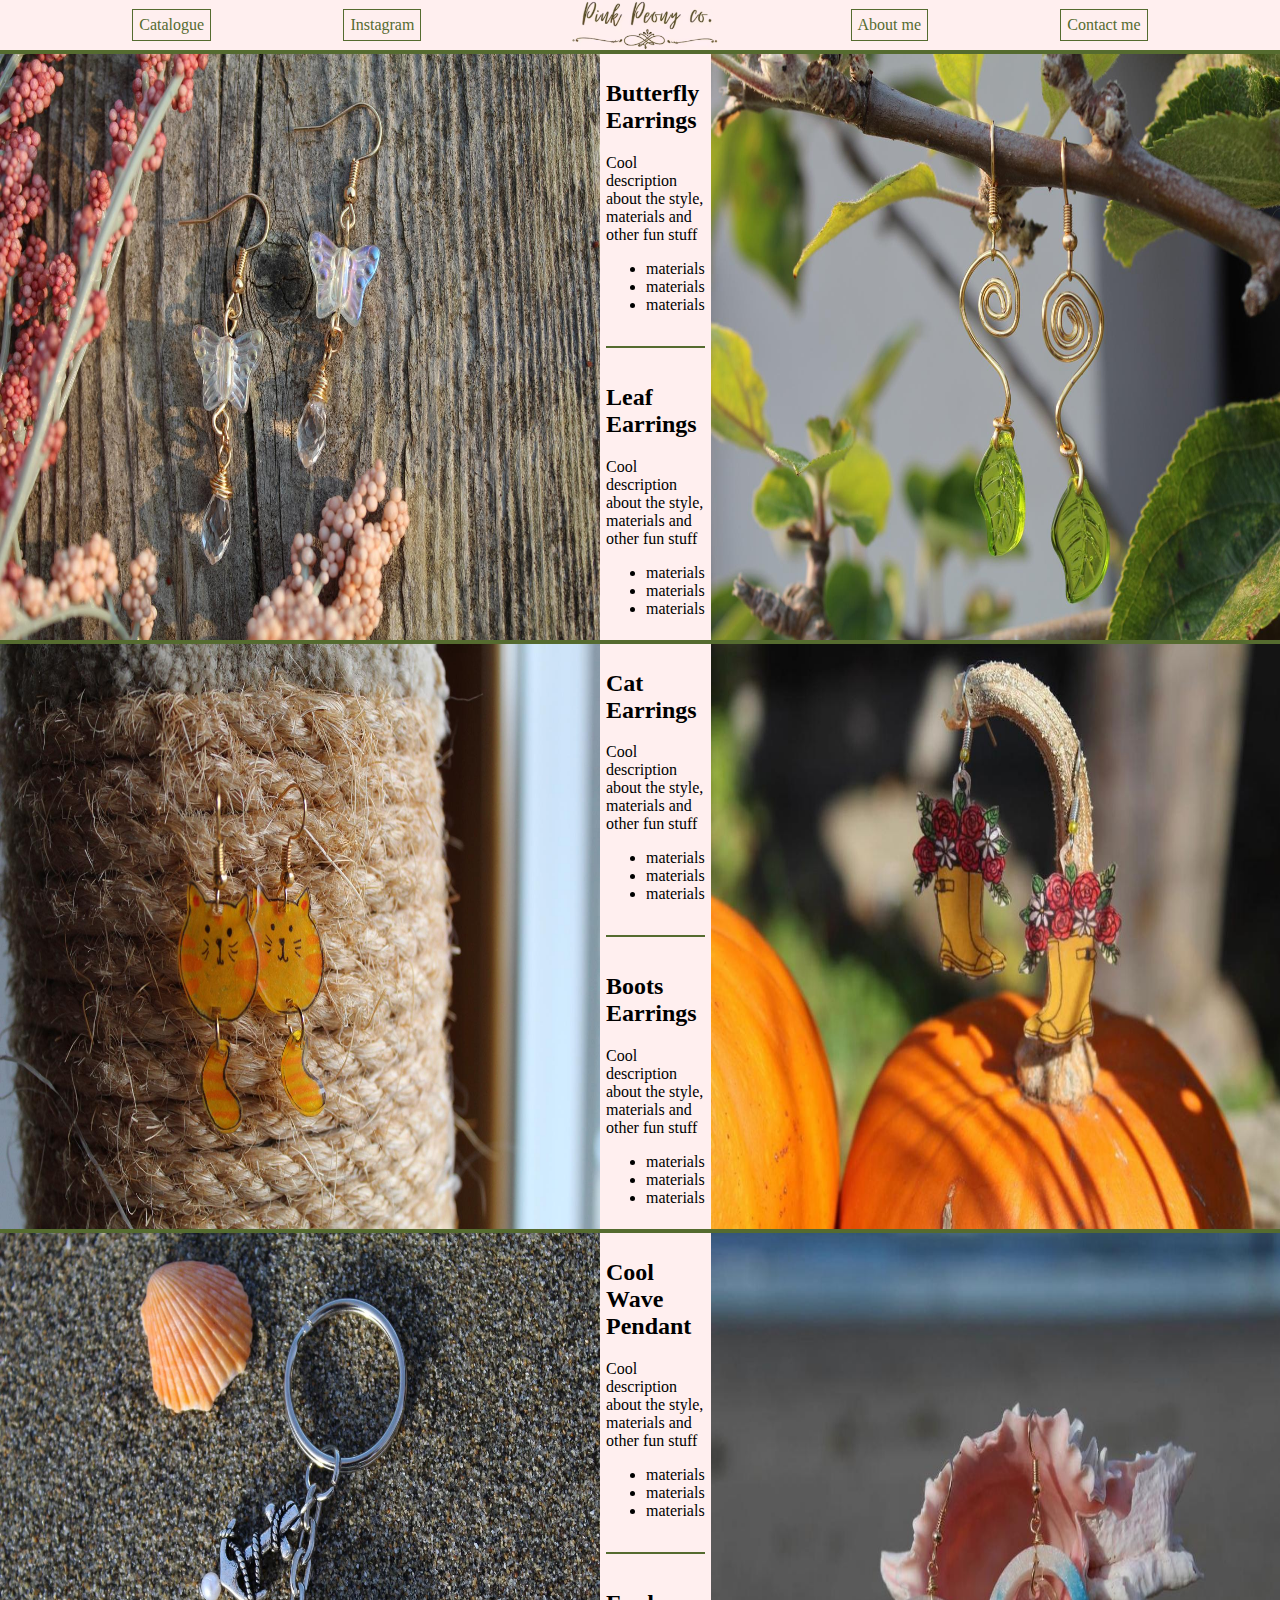
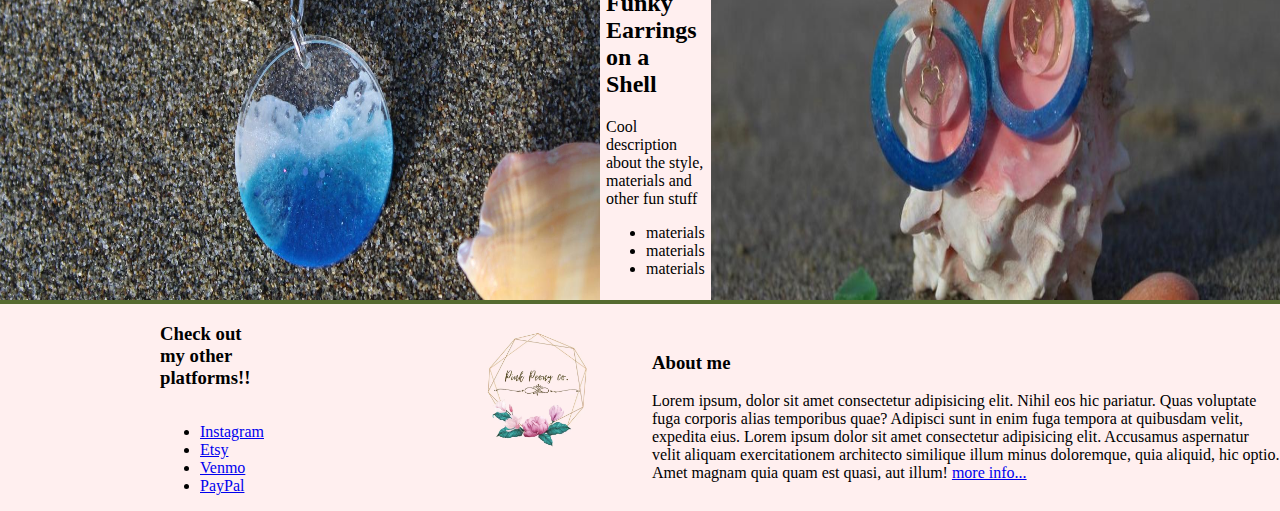
<file: index.html>
<!DOCTYPE html>
<html lang="en">
<head>
    <meta charset="UTF-8">
    <meta http-equiv="X-UA-Compatible" content="IE=edge">
    <meta name="viewport" content="width=device-width, initial-scale=1.0">
    <link rel="stylesheet" href="./css/styles.css">
    <link rel="shortcut icon" href="./assets/logo/favicon.ico" type="image/x-icon">
    <title>Pink Peony Co.</title>
</head>
<body>
    <header>
        <nav class="header">
                <div class="catalogue"><a  href="./pages/catalogue.html">Catalogue</a></div>
                <div class="instagram"><a  href="https://www.instagram.com/pinkpeonyco_/" target="_blank">Instagram</a></div>
                <div class="logo"><a href="./index.html"><img class=logo src="./assets/logo/logo.png" alt="pinkPeonyCoLogo"></a></div>
                <div class="aboutme"><a href="./pages/about.html">About me</a></div>
                <div class="contactme"><a href="./pages/contact.html">Contact me</a></div> 
        </nav>  
    </header>
    <main>
        <section class="frontpagetop">
            <img class="frontpageimg" src="./assets/frontpage/butterflies.jpeg" alt="butterflies">
            <div class="frontpagetxt">
                <div class="fptxttop"><h2>Butterfly Earrings</h2>
                <span>Cool description about the style, materials and other fun stuff</span>
                <ul><li>materials</li><li>materials</li><li>materials</li></ul></div>
                <div class="fptxtbot"><h2>Leaf Earrings</h2>
                <span>Cool description about the style, materials and other fun stuff</span>
                <ul><li>materials</li><li>materials</li><li>materials</li></ul></div>
            </div>
            <img class="frontpageimg" src="./assets/frontpage/leaves.jpeg" alt="leaves">
        </section>
        <!-- ALTERNATIVA -->
        <section class="frontpagemid">
            <img class="frontpageimg" src="./assets/frontpage/cats.jpeg" alt="cats">
            <div class="frontpagetxt">
                <div class="fptxttop"><h2>Cat Earrings</h2>
                <span>Cool description about the style, materials and other fun stuff</span><ul><li>materials</li><li>materials</li><li>materials</li></ul></div>
                <div class="fptxtbot"><h2>Boots Earrings</h2><span>Cool description about the style, materials and other fun stuff</span><ul><li>materials</li><li>materials</li><li>materials</li></ul></div>
            </div>
            <img class="frontpageimg" src="./assets/frontpage/pumpkin.jpeg" alt="boots">
        </section>
        <!-- ALTERNATIVA -->
        <!-- <section class="frontpagemid">
            <div class="frontpagetxt"><h2>Cat Earrings</h2>
            <span>Cool description about the style, materials and other fun stuff</span></div>
            <img class="frontpageimg" src="./assets/frontpage/cats.jpeg" alt="cats">
            <div>
            </div>
            <img class="frontpageimg" src="./assets/frontpage/pumpkin.jpeg" alt="boots">
            <div class="frontpagetxt"><h2>Boot Earrings</h2><span>Cool description about the style, materials and other fun stuff</span></div>
        </section> -->
        <!-- ALTERNATIVA -->
        <section class="frontpagebot">
            <img class="frontpageimg" src="./assets/frontpage/sea.jpeg" alt="wave">
            <div class="frontpagetxt">
                <div class="fptxttop"><h2>Cool Wave Pendant</h2>
                <span>Cool description about the style, materials and other fun stuff</span><ul><li>materials</li><li>materials</li><li>materials</li></ul></div>
                <div class="fptxtbot"><h2>Funky Earrings on a Shell</h2>
                <span>Cool description about the style, materials and other fun stuff</span><ul><li>materials</li><li>materials</li><li>materials</li></ul></div>
            </div>
            <img class="frontpageimg" src="./assets/frontpage/shell.jpeg" alt="shell">
        </section>
    </main>
    <footer>
        <section class="footer">
        <div class="platforms">
            <h3>Check out my other platforms!!</h3>
            <nav><ul>
                <li><a href="https://www.instagram.com/pinkpeonyco_/" target="_blank">Instagram</a></li>
                <li><a href="https://www.etsy.com/shop/StinkyDinksx" target="_blank">Etsy</a></li>
                <li><a href="https://account.venmo.com/u/pinkpeonyco" target="_blank">Venmo</a></li>
                <li><a href="https://www.paypal.com/paypalme/stinkydinksx" target="_blank">PayPal</a></li>
            </ul></nav>
        </div>
        <img class="avatar" src="./assets/logo/logo.avif" alt="face">
        <div class="aboutmebot">
            <h3 class="aboutMeTitle">About me</h3>
            <span>Lorem ipsum, dolor sit amet consectetur adipisicing elit. Nihil eos hic pariatur. Quas voluptate fuga corporis alias temporibus quae? Adipisci sunt in enim fuga tempora at quibusdam velit, expedita eius. Lorem ipsum dolor sit amet consectetur adipisicing elit. Accusamus aspernatur velit aliquam exercitationem architecto similique illum minus doloremque, quia aliquid, hic optio. Amet magnam quia quam est quasi, aut illum! <a href="./pages/about.html">more info...</a></span>
        </div>
        </section>
    </footer>
</body>
</html>
</file>
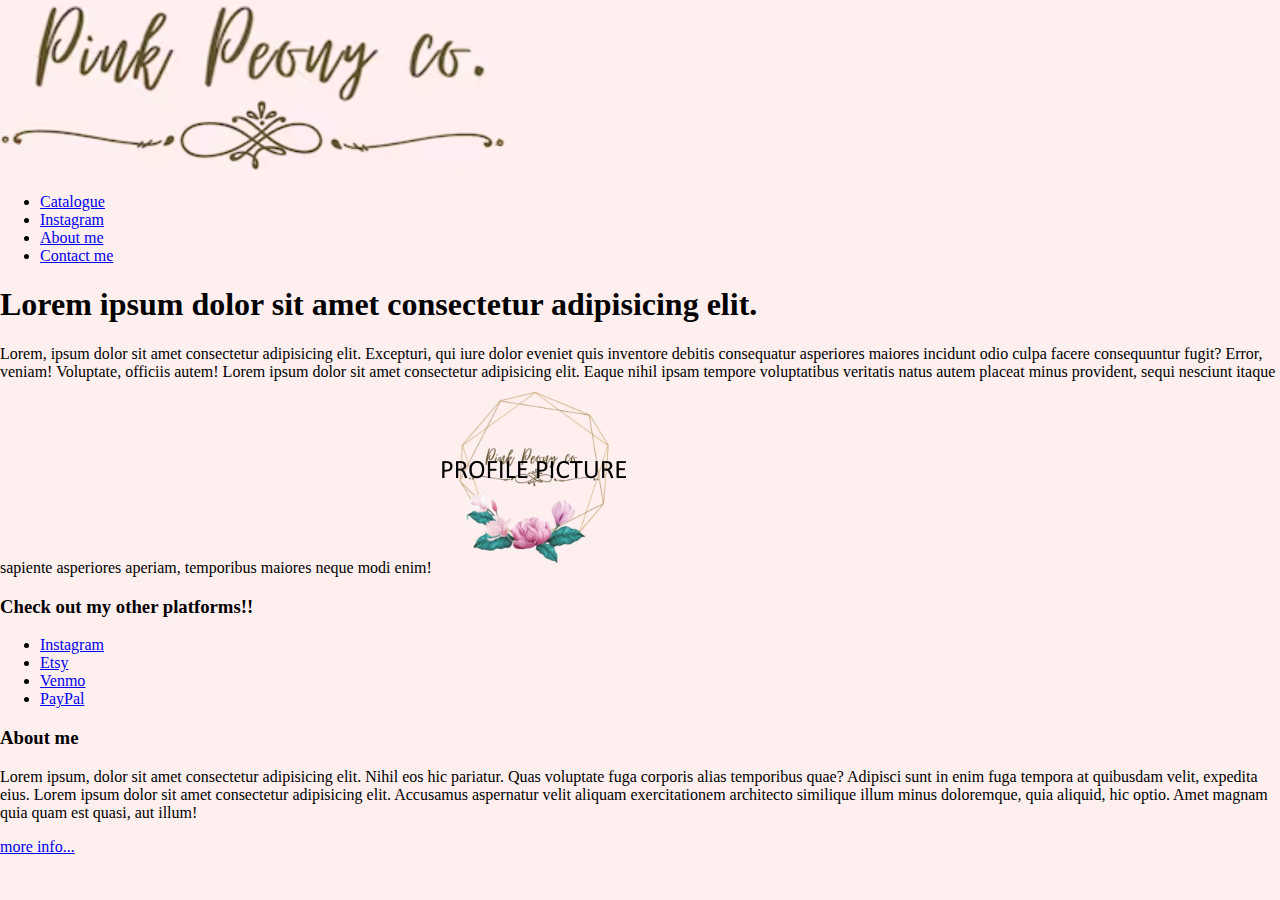
<file: pages/about.html>
<!DOCTYPE html>
<html lang="en">
<head>
    <meta charset="UTF-8">
    <meta http-equiv="X-UA-Compatible" content="IE=edge">
    <meta name="viewport" content="width=device-width, initial-scale=1.0">
    <link rel="stylesheet" href="../css/styles.css">
    <link rel="shortcut icon" href="../assets/logo/favicon.ico" type="image/x-icon">
    <title>Pink Peony Co.</title>
</head>
<body>
    <header>
        <a href="../index.html"><img class=mainlogo src="../assets/logo/logo.png" alt="pinkPeonyCoLogo"></a>
        <nav>
            <ul>
                <li><a href="./catalogue.html">Catalogue</a></li>
                <li><a href="https://www.instagram.com/pinkpeonyco_/" target="_blank">Instagram</a></li>
                <li><a href="./about.html">About me</a></li>
                <li><a href="./contact.html">Contact me</a></li>      
            </ul>
        </nav>
    </header>
    <main>
        <h1 class="aboutmeh1"> Lorem ipsum dolor sit amet consectetur adipisicing elit.</h1>
        <span class="aboutmespan">Lorem, ipsum dolor sit amet consectetur adipisicing elit. Excepturi, qui iure dolor eveniet quis inventore debitis consequatur asperiores maiores incidunt odio culpa facere consequuntur fugit? Error, veniam! Voluptate, officiis autem! Lorem ipsum dolor sit amet consectetur adipisicing elit. Eaque nihil ipsam tempore voluptatibus veritatis natus autem placeat minus provident, sequi nesciunt itaque sapiente asperiores aperiam, temporibus maiores neque modi enim!</span>
        <img class="aboutmeimg" src="../assets/logo/profile.png" alt="profilePicture">
    </main>
</body>
<footer>
    <section>
    <h3>Check out my other platforms!!</h3>
    <nav>
    <ul>
    <li><a href="https://www.instagram.com/pinkpeonyco_/" target="_blank">Instagram</a></li>
    <li><a href="https://www.etsy.com/shop/StinkyDinksx" target="_blank">Etsy</a></li>
    <li><a href="https://account.venmo.com/u/pinkpeonyco" target="_blank">Venmo</a></li>
    <li><a href="https://www.paypal.com/paypalme/stinkydinksx" target="_blank">PayPal</a></li>
    </ul>
    </nav>
    </section>
    <section>
        <h3>About me</h3>
        <p>Lorem ipsum, dolor sit amet consectetur adipisicing elit. Nihil eos hic pariatur. Quas voluptate fuga corporis alias temporibus quae? Adipisci sunt in enim fuga tempora at quibusdam velit, expedita eius. Lorem ipsum dolor sit amet consectetur adipisicing elit. Accusamus aspernatur velit aliquam exercitationem architecto similique illum minus doloremque, quia aliquid, hic optio. Amet magnam quia quam est quasi, aut illum!</p>
        <a href="./pages/about.html">more info...</a>
        </section>
</footer>
</html>
</file>
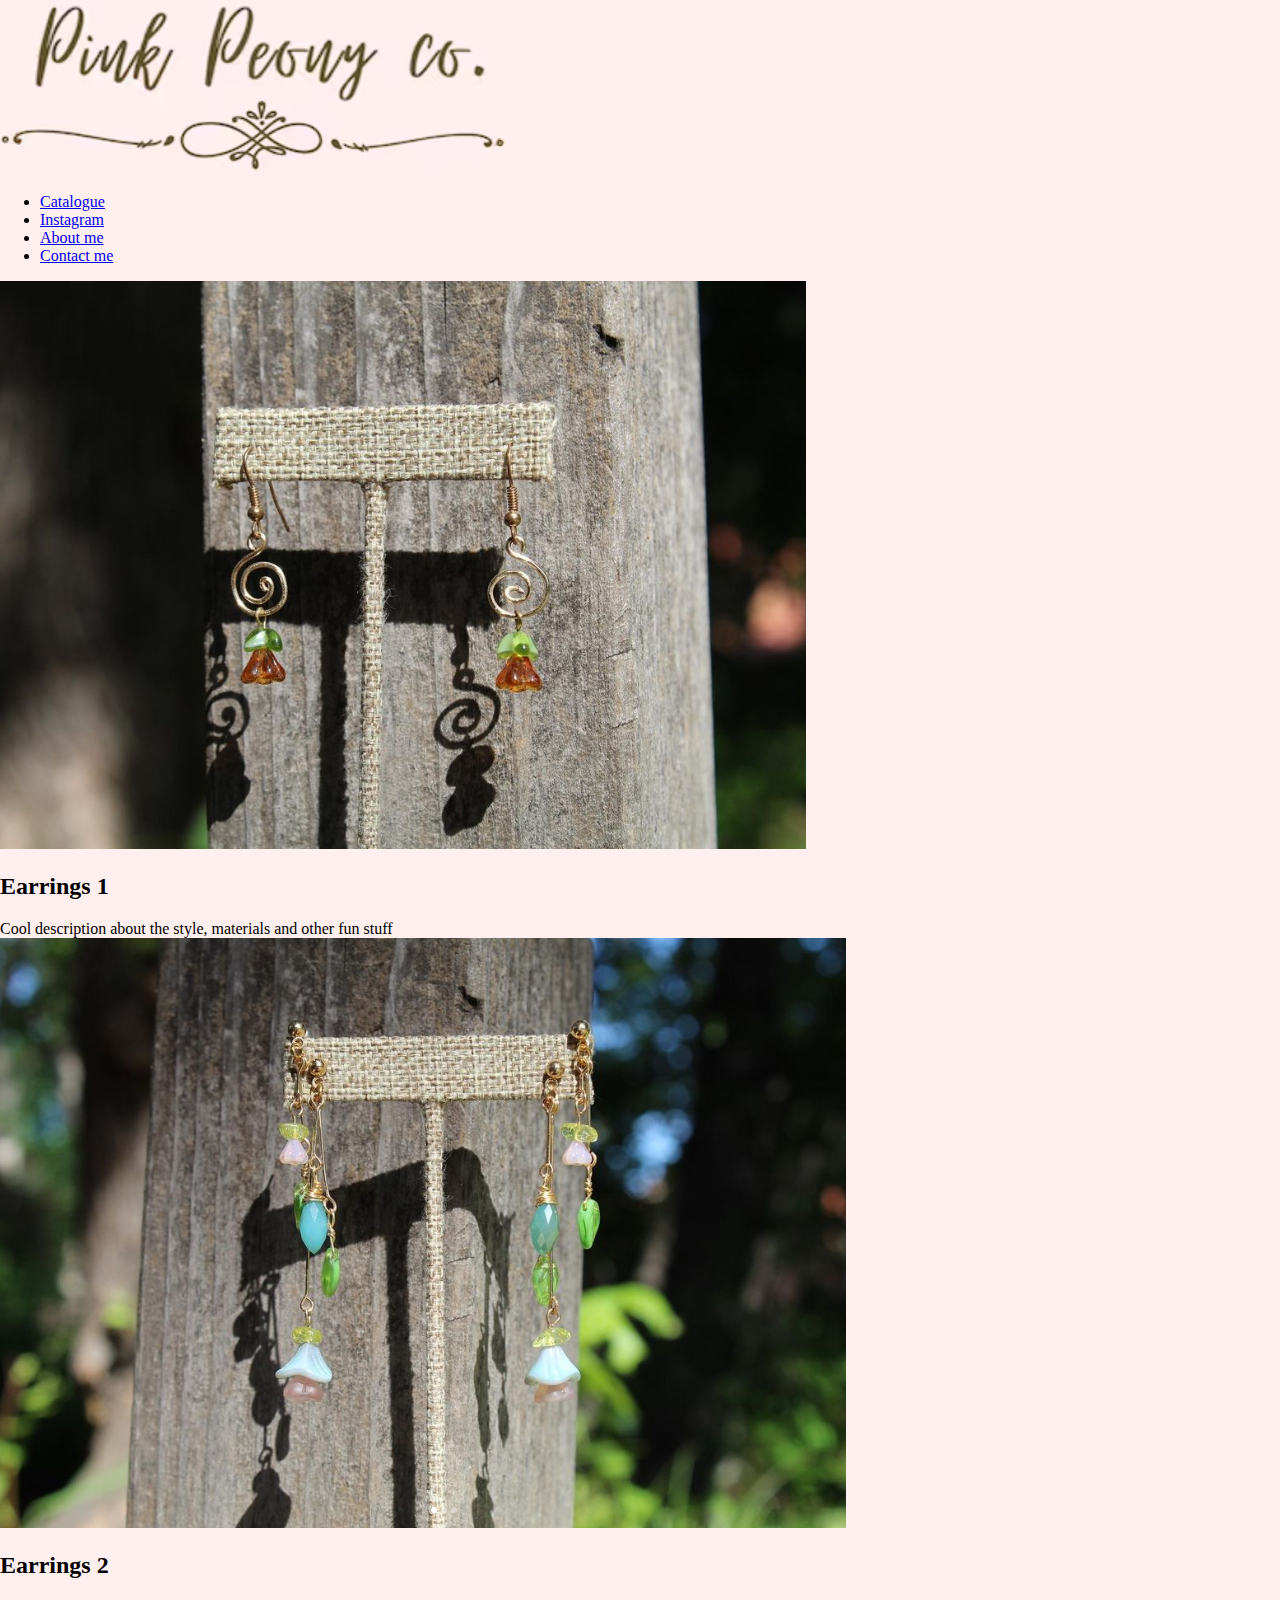
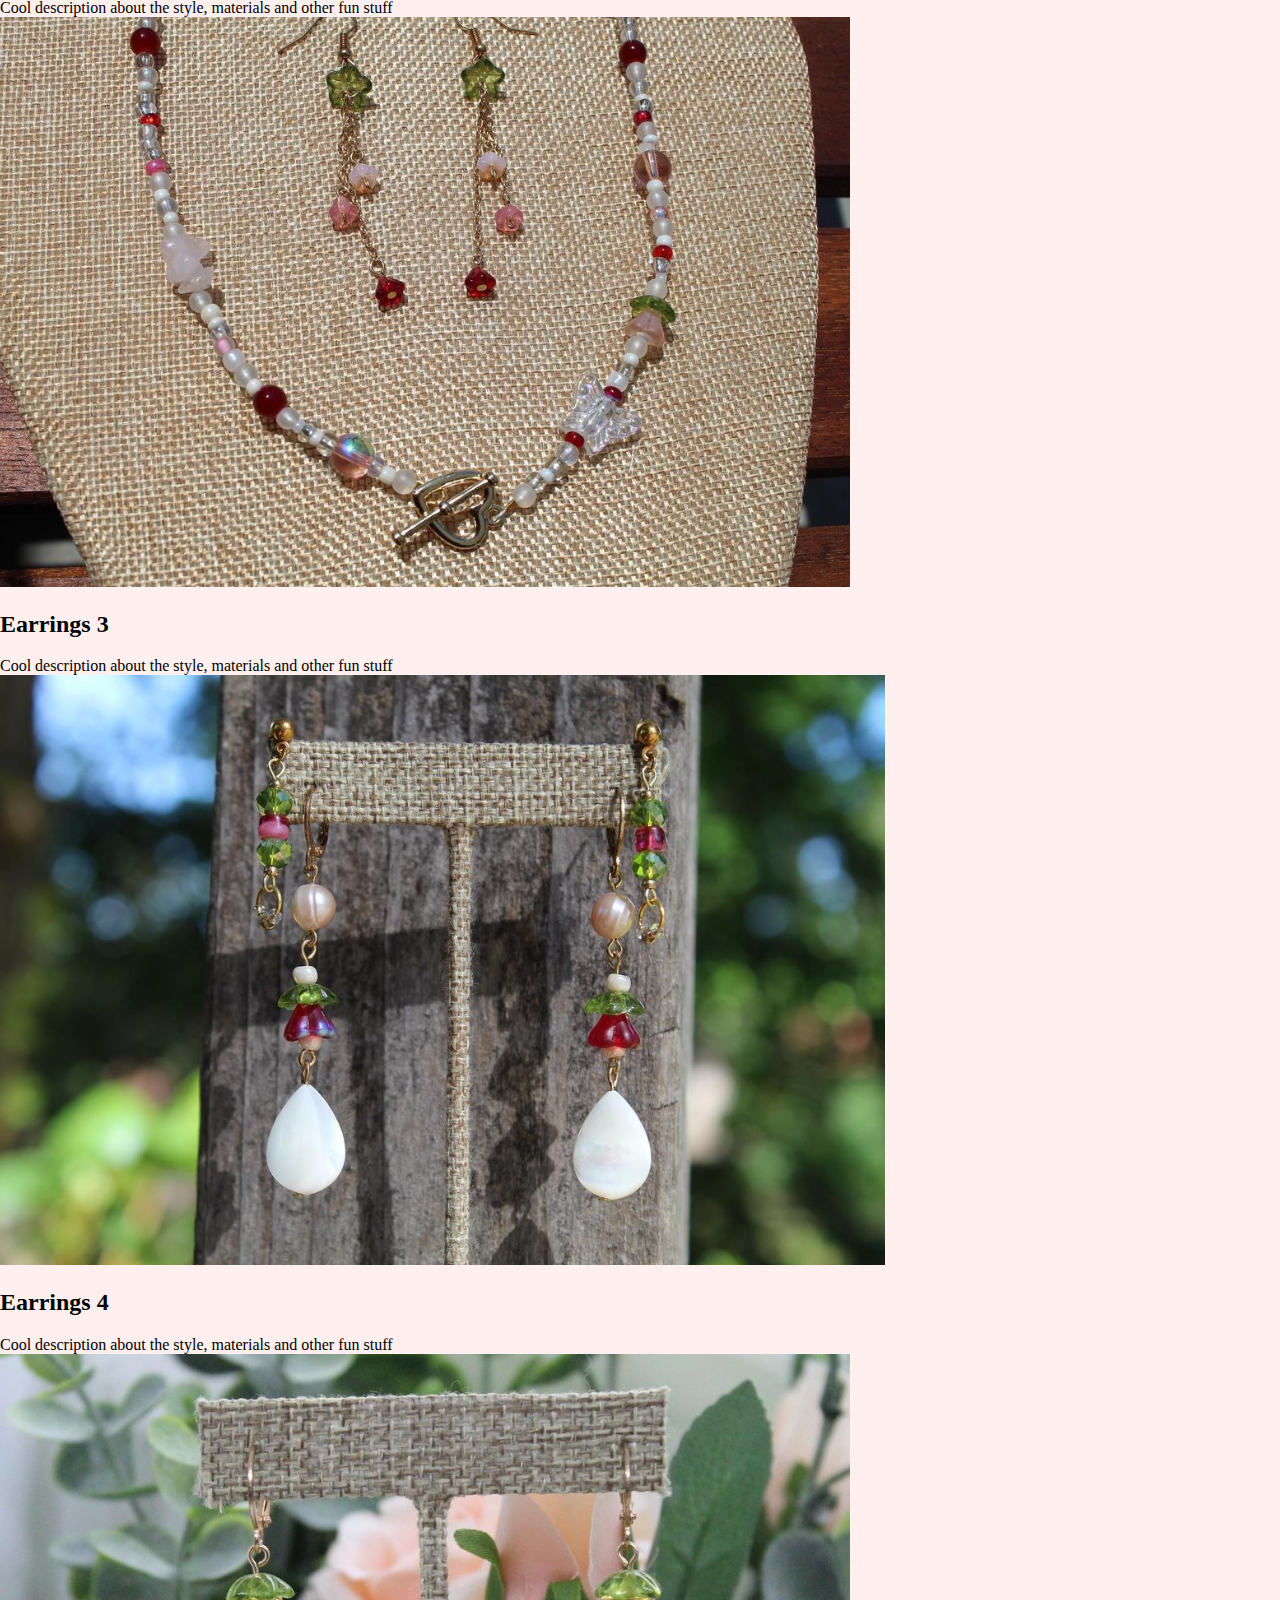
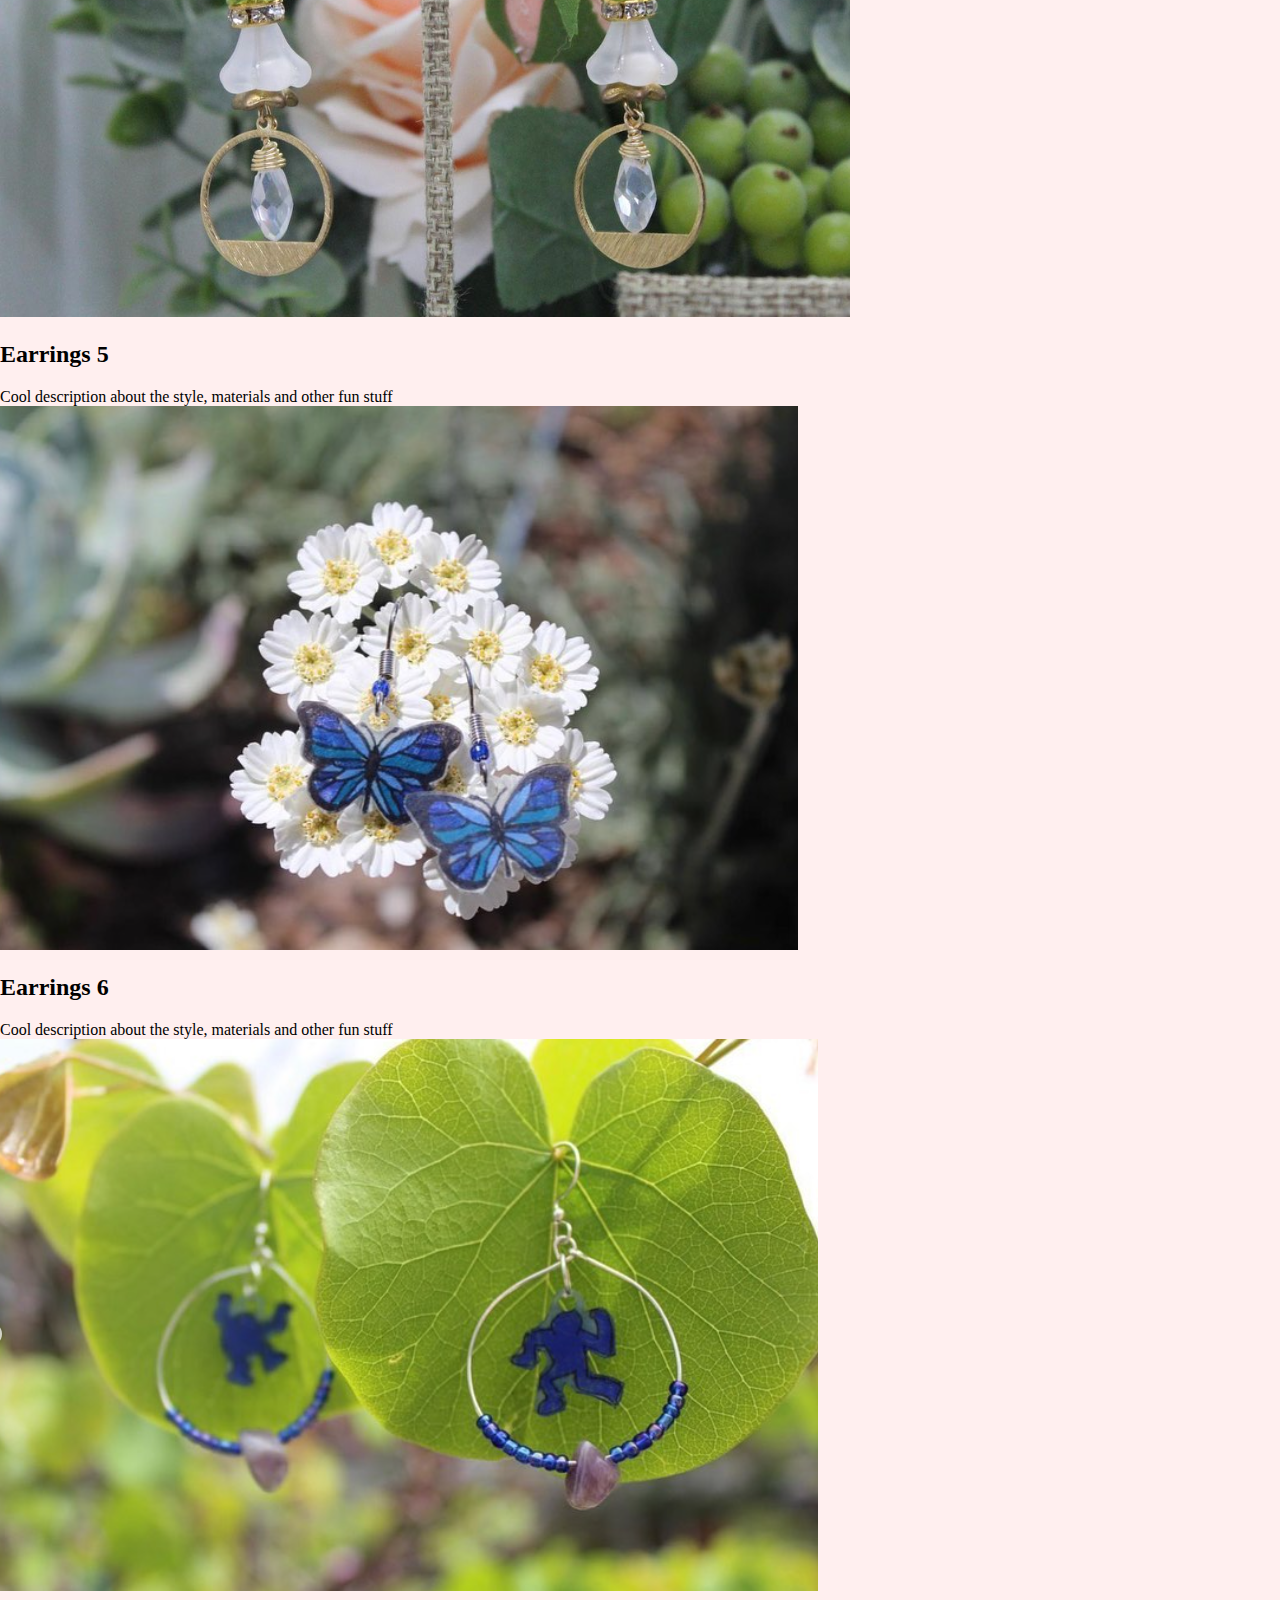
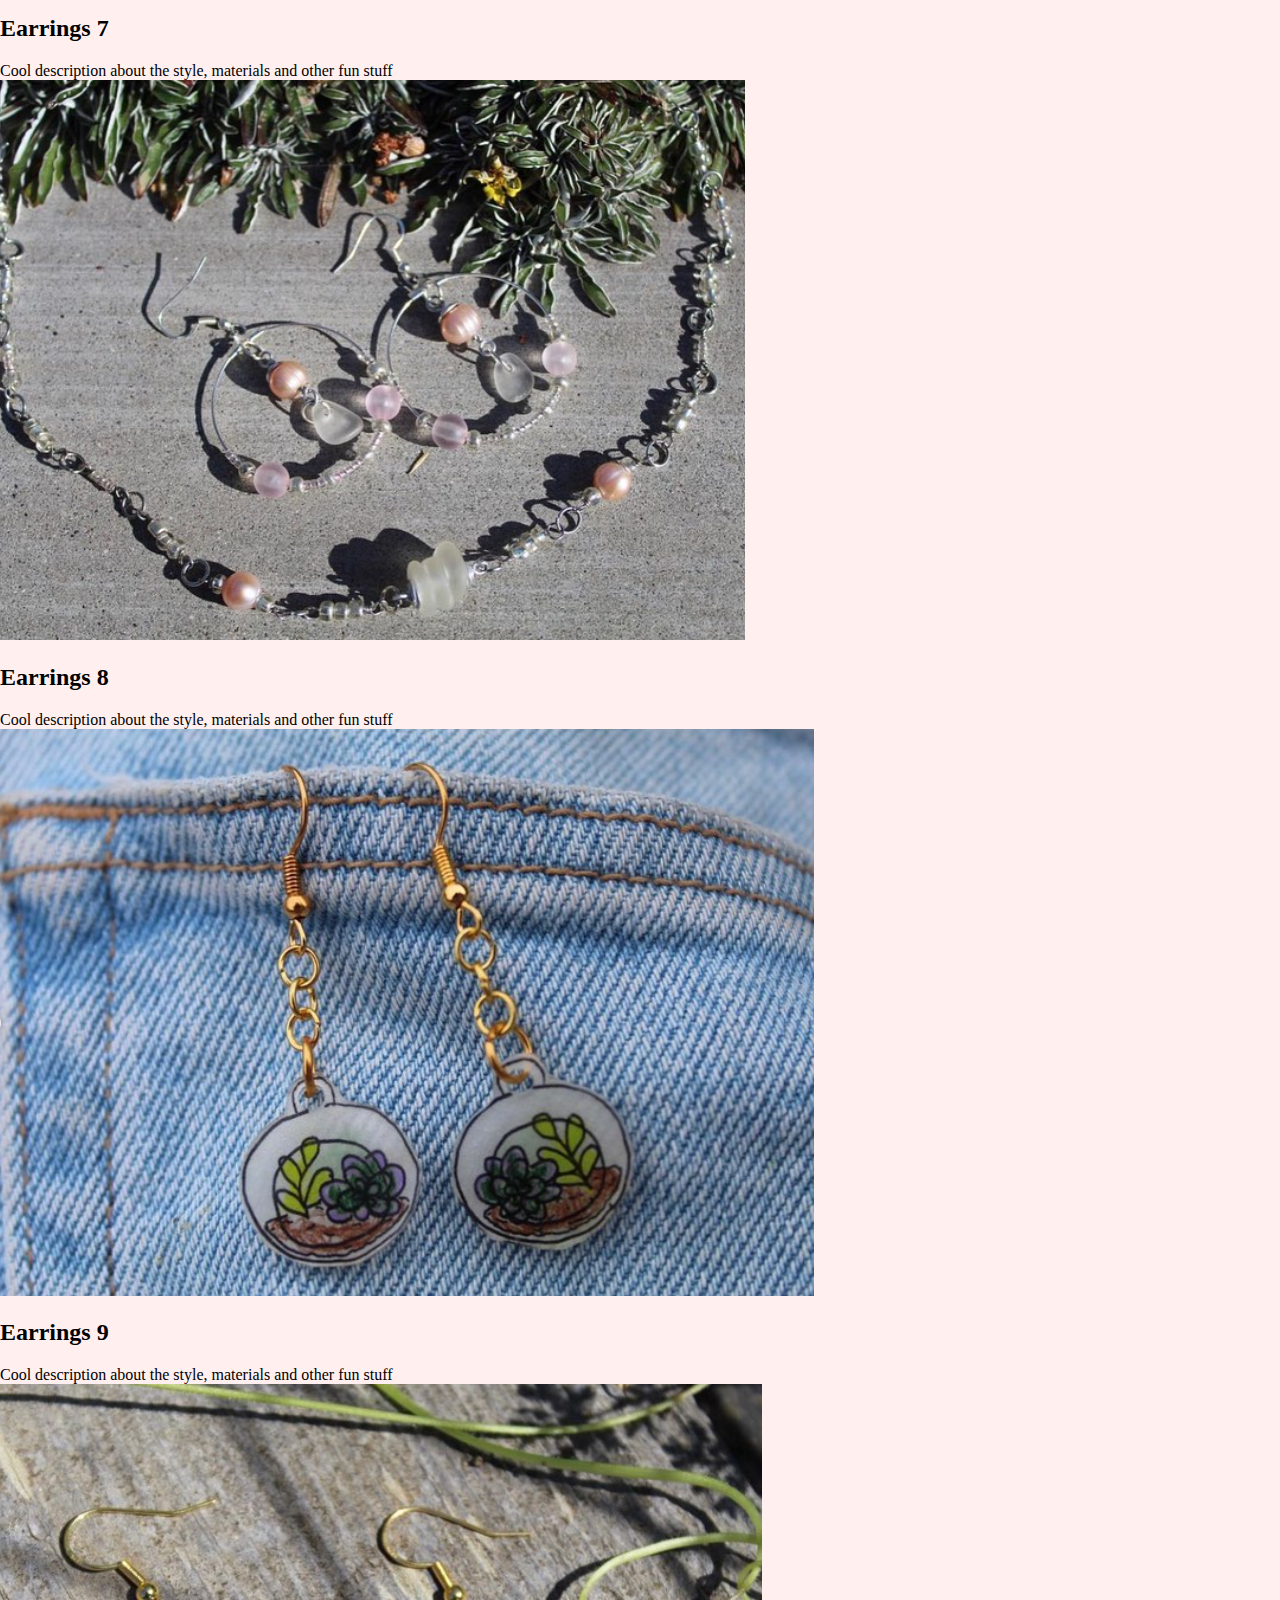
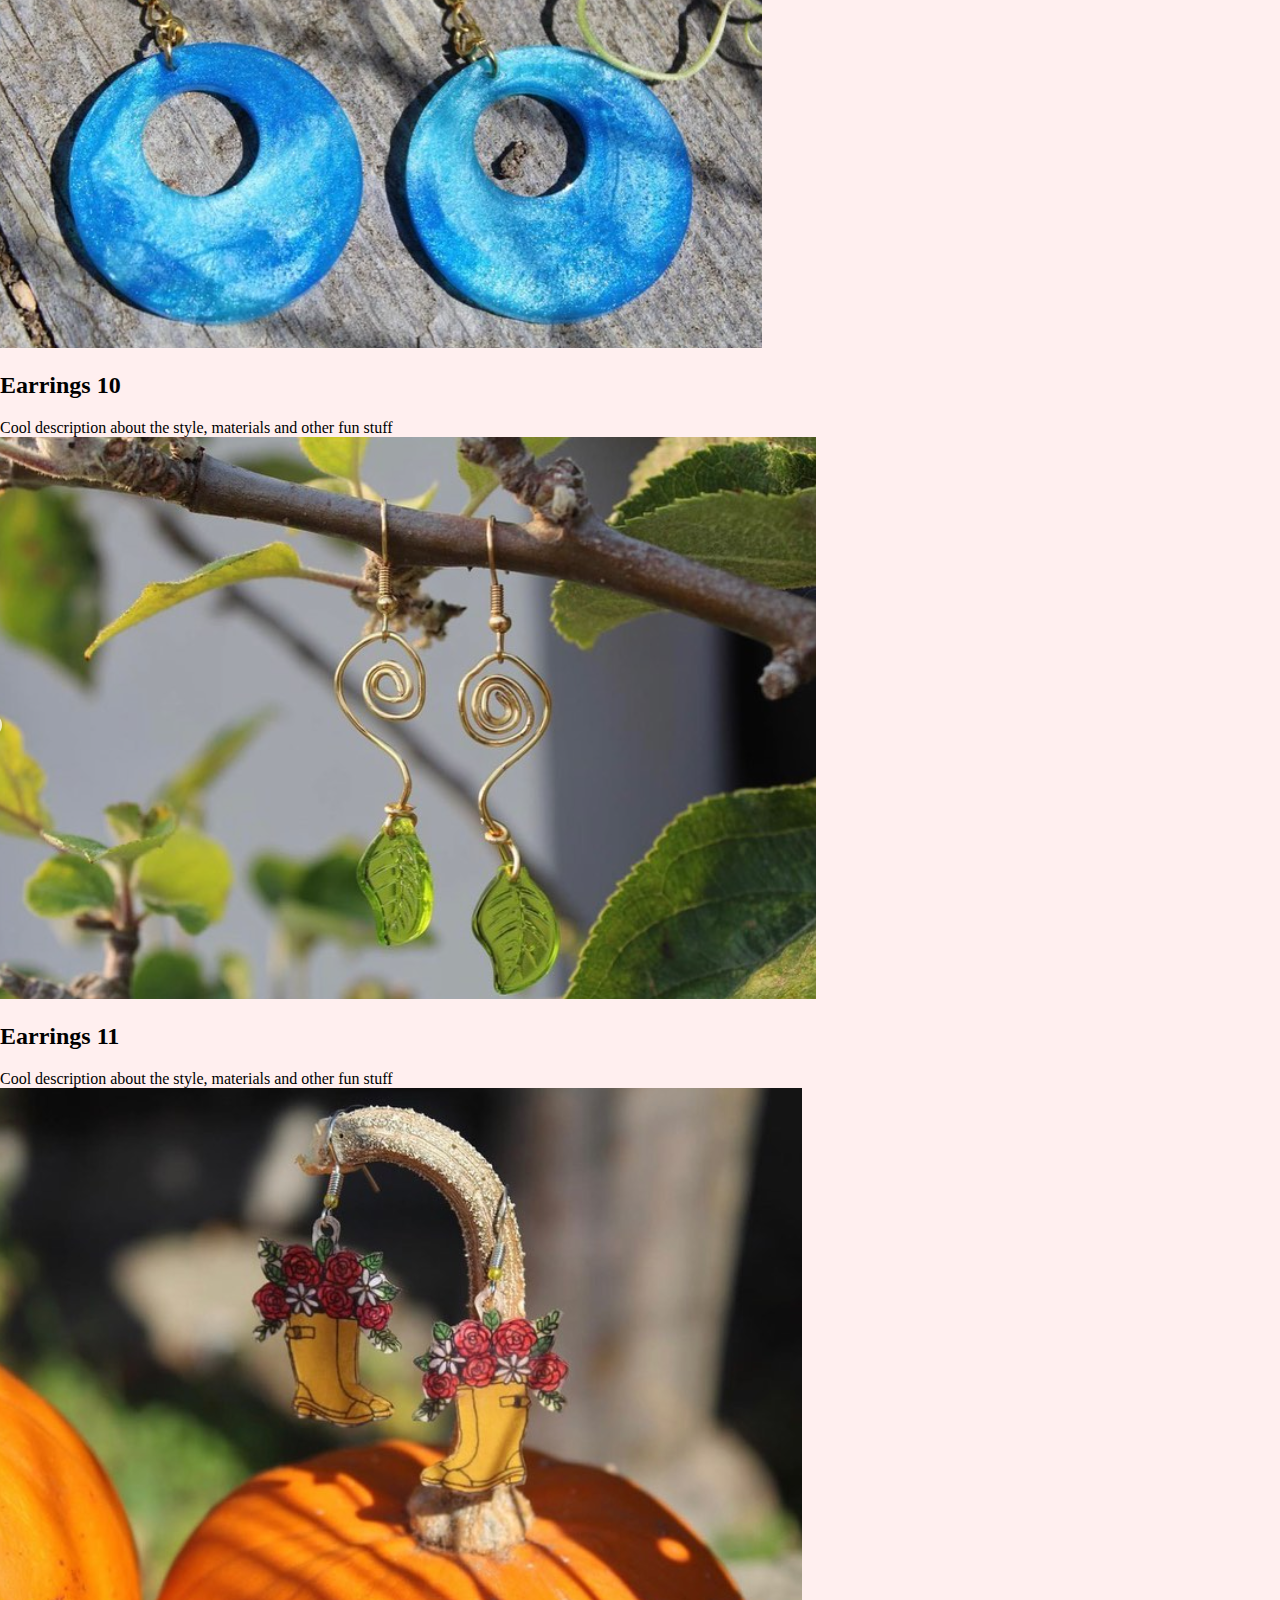
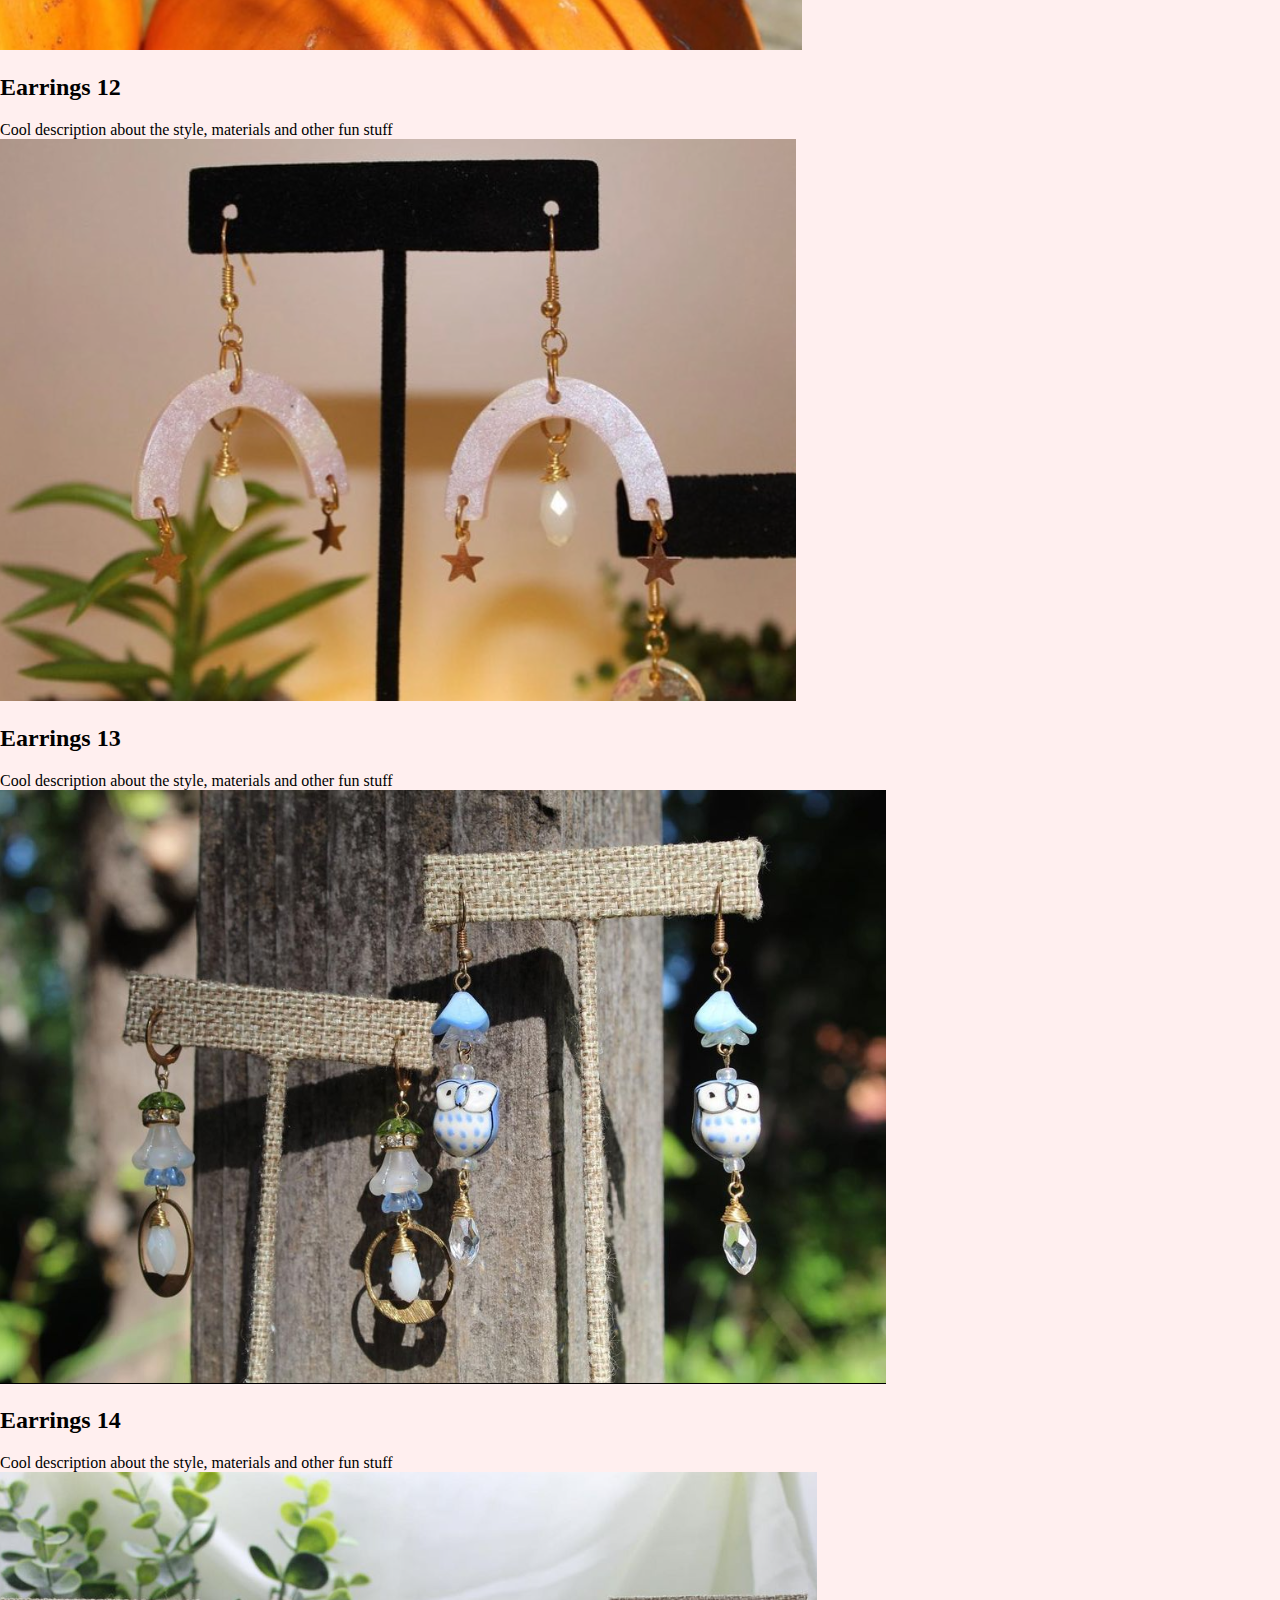
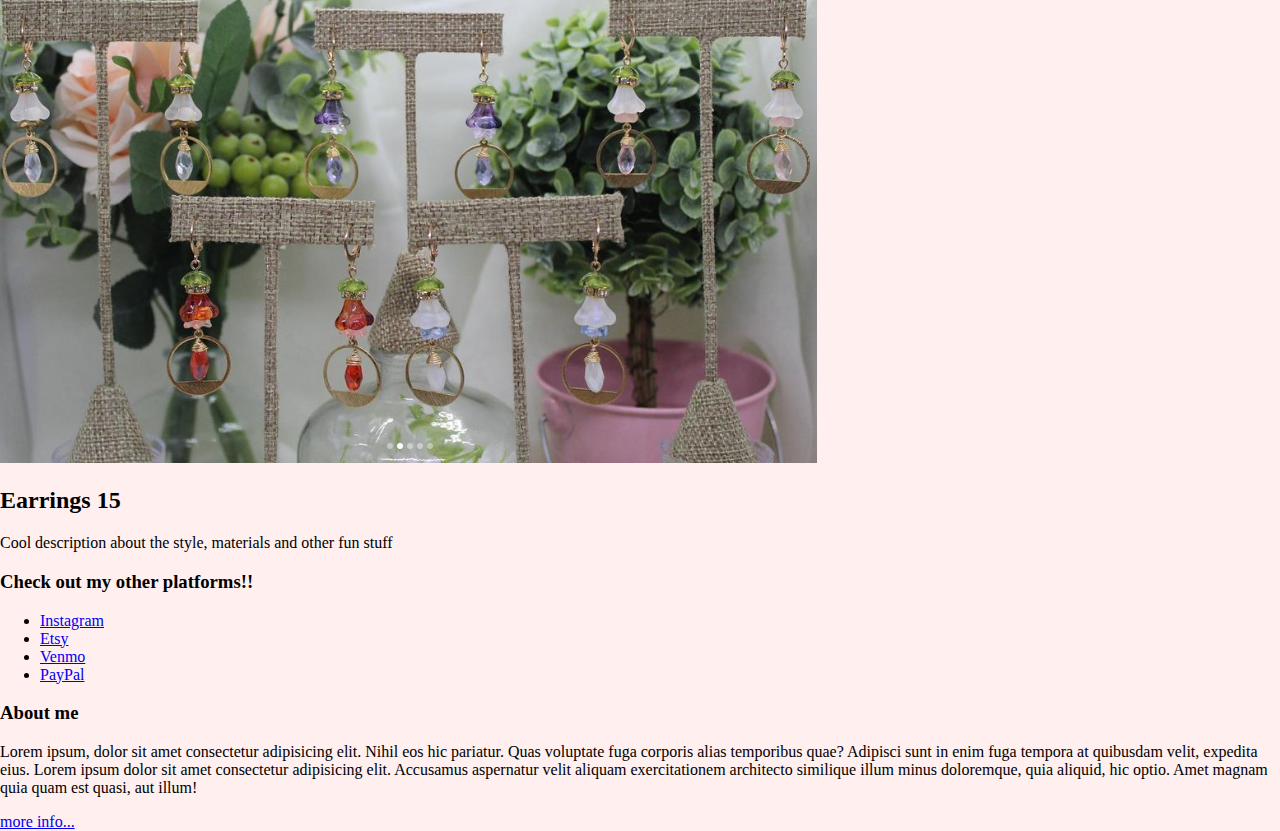
<file: pages/catalogue.html>
<!DOCTYPE html>
<html lang="en">
<head>
    <meta charset="UTF-8">
    <meta http-equiv="X-UA-Compatible" content="IE=edge">
    <meta name="viewport" content="width=device-width, initial-scale=1.0">
    <link rel="stylesheet" href="../css/styles.css">
    <link rel="shortcut icon" href="../assets/logo/favicon.ico" type="image/x-icon">
    <title>Pink Peony Co.</title>
</head>
<body>
    <header>
        <a href="../index.html"><img class=mainlogo src="../assets/logo/logo.png" alt="pinkPeonyCoLogo"></a>
        <nav>
            <ul>
                <li><a href="./catalogue.html">Catalogue</a></li>
                <li><a href="https://www.instagram.com/pinkpeonyco_/" target="_blank">Instagram</a></li>
                <li><a href="./about.html">About me</a></li>
                <li><a href="./contact.html">Contact me</a></li>      
            </ul>
        </nav>
    <main>
        <section>
        <img class="catalogueimg" src="../assets/catalogue/1.png" alt="earring1">
        <div class="cataloguetxt">
            <h2>Earrings 1</h2>
            <span>Cool description about the style, materials and other fun stuff</span>
        </div>
        <img class="catalogueimg" src="../assets/catalogue/2.png" alt="earring2">
        <div class="cataloguetxt">
            <h2>Earrings 2</h2>
            <span>Cool description about the style, materials and other fun stuff</span>
        </div>
        <img class="catalogueimg" src="../assets/catalogue/3.png" alt="earring3">
        <div class="cataloguetxt">
            <h2>Earrings 3</h2>
            <span>Cool description about the style, materials and other fun stuff</span>
        </div>
        <img class="catalogueimg" src="../assets/catalogue/4.png" alt="earring4">
        <div class="cataloguetxt">
            <h2>Earrings 4</h2>
            <span>Cool description about the style, materials and other fun stuff</span>
        </div>
        <img class="catalogueimg" src="../assets/catalogue/5.png" alt="earring5">
        <div class="cataloguetxt">
            <h2>Earrings 5</h2>
            <span>Cool description about the style, materials and other fun stuff</span>
        </div>
        <img class="catalogueimg" src="../assets/catalogue/6.png" alt="earring6">
        <div class="cataloguetxt">
            <h2>Earrings 6</h2>
            <span>Cool description about the style, materials and other fun stuff</span>
        </div>
        <img class="catalogueimg" src="../assets/catalogue/7.png" alt="earring7">
        <div class="cataloguetxt">
            <h2>Earrings 7</h2>
            <span>Cool description about the style, materials and other fun stuff</span>
        </div>
        <img class="catalogueimg" src="../assets/catalogue/8.png" alt="earring8">
        <div class="cataloguetxt">
            <h2>Earrings 8</h2>
            <span>Cool description about the style, materials and other fun stuff</span>
        </div>
        <img class="catalogueimg" src="../assets/catalogue/9.png" alt="earring9">
        <div class="cataloguetxt">
            <h2>Earrings 9</h2>
            <span>Cool description about the style, materials and other fun stuff</span>
        </div>
        <img class="catalogueimg" src="../assets/catalogue/10.png" alt="earring10">
        <div class="cataloguetxt">
            <h2>Earrings 10</h2>
            <span>Cool description about the style, materials and other fun stuff</span>
        </div>
        <img class="catalogueimg" src="../assets/catalogue/11.png" alt="earring11">
        <div class="cataloguetxt">
            <h2>Earrings 11</h2>
            <span>Cool description about the style, materials and other fun stuff</span>
        </div>
        <img class="catalogueimg" src="../assets/catalogue/12.png" alt="earring12">
        <div class="cataloguetxt">
            <h2>Earrings 12</h2>
            <span>Cool description about the style, materials and other fun stuff</span>
        </div>
        <img class="catalogueimg" src="../assets/catalogue/13.png" alt="earring13">
        <div class="cataloguetxt">
            <h2>Earrings 13</h2>
            <span>Cool description about the style, materials and other fun stuff</span>
        </div>
        <img class="catalogueimg" src="../assets/catalogue/14.png" alt="earring14">
        <div class="cataloguetxt">
            <h2>Earrings 14</h2>
            <span>Cool description about the style, materials and other fun stuff</span>
        </div>
        <img class="catalogueimg" src="../assets/catalogue/15.png" alt="earring15">
        <div class="cataloguetxt">
            <h2>Earrings 15</h2>
            <span>Cool description about the style, materials and other fun stuff</span>
        </div>
        </section>
    </main>
</body>
<footer>
    <section>
    <h3>Check out my other platforms!!</h3>
    <nav>
    <ul>
    <li><a href="https://www.instagram.com/pinkpeonyco_/" target="_blank">Instagram</a></li>
    <li><a href="https://www.etsy.com/shop/StinkyDinksx" target="_blank">Etsy</a></li>
    <li><a href="https://account.venmo.com/u/pinkpeonyco" target="_blank">Venmo</a></li>
    <li><a href="https://www.paypal.com/paypalme/stinkydinksx" target="_blank">PayPal</a></li>
    </ul>
    </nav>
    </section>
    <section>
        <h3>About me</h3>
        <p>Lorem ipsum, dolor sit amet consectetur adipisicing elit. Nihil eos hic pariatur. Quas voluptate fuga corporis alias temporibus quae? Adipisci sunt in enim fuga tempora at quibusdam velit, expedita eius. Lorem ipsum dolor sit amet consectetur adipisicing elit. Accusamus aspernatur velit aliquam exercitationem architecto similique illum minus doloremque, quia aliquid, hic optio. Amet magnam quia quam est quasi, aut illum!</p>
        <a href="./pages/about.html">more info...</a>
        </section>
</footer>
</html>
</file>
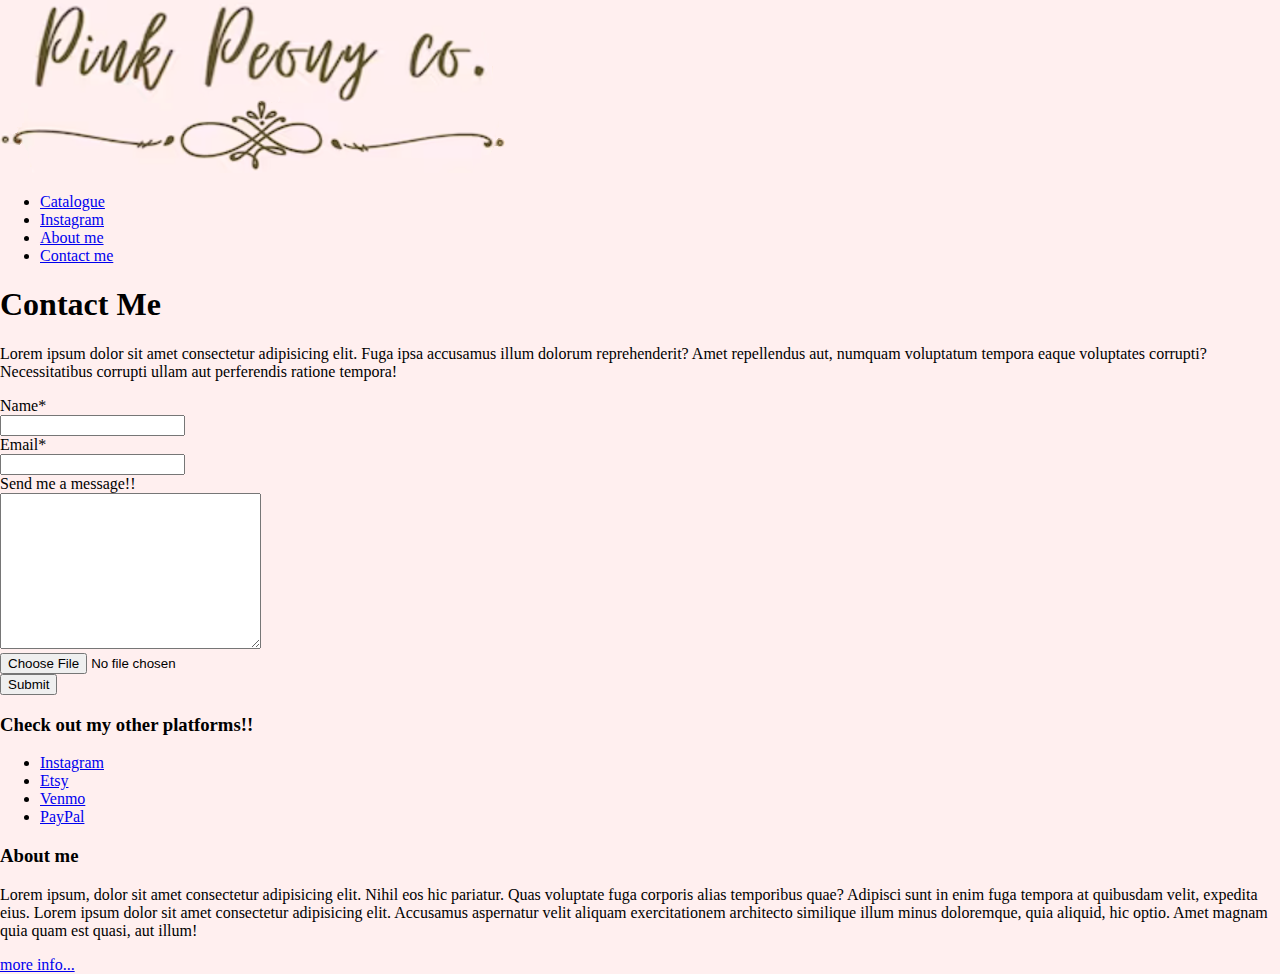
<file: pages/contact.html>
<!DOCTYPE html>
<html lang="en">
<head>
    <meta charset="UTF-8">
    <meta http-equiv="X-UA-Compatible" content="IE=edge">
    <meta name="viewport" content="width=device-width, initial-scale=1.0">
    <link rel="stylesheet" href="../css/styles.css">
    <link rel="shortcut icon" href="../assets/logo/favicon.ico" type="image/x-icon">
    <title>Pink Peony Co.</title>
</head>
<body>
    <header>
        <a href="../index.html"><img class=mainlogo src="../assets/logo/logo.png" alt="pinkPeonyCoLogo"></a>
        <nav>
            <ul>
                <li><a href="./catalogue.html">Catalogue</a></li>
                <li><a href="https://www.instagram.com/pinkpeonyco_/" target="_blank">Instagram</a></li>
                <li><a href="./about.html">About me</a></li>
                <li><a href="./contact.html">Contact me</a></li>      
            </ul>
        </nav>
    </header>
    <main>
        <h1>Contact Me</h1>
        <p>Lorem ipsum dolor sit amet consectetur adipisicing elit. Fuga ipsa accusamus illum dolorum reprehenderit? Amet repellendus aut, numquam voluptatum tempora eaque voluptates corrupti? Necessitatibus corrupti ullam aut perferendis ratione tempora!</p>
        <form>
            <label for="name">Name*</label>
            <br>
            <input type="text" name="name" id="name" required>
            <br>
            <label for="email">Email*</label>
            <br>
            <input type="text" name="email" id="email" required>
            <br>
            <label for="message">Send me a message!!</label>
            <br>
            <textarea name="message" id="message" cols="30" rows="10"></textarea>
            <br>
            <input type="file" name="upload" id="upload">
            <br>
            <input type="submit" value="Submit">
        </form>
    </main>
</body>
<footer>
    <section>
    <h3>Check out my other platforms!!</h3>
    <nav>
    <ul>
    <li><a href="https://www.instagram.com/pinkpeonyco_/" target="_blank">Instagram</a></li>
    <li><a href="https://www.etsy.com/shop/StinkyDinksx" target="_blank">Etsy</a></li>
    <li><a href="https://account.venmo.com/u/pinkpeonyco" target="_blank">Venmo</a></li>
    <li><a href="https://www.paypal.com/paypalme/stinkydinksx" target="_blank">PayPal</a></li>
     </ul>
    </nav>
    </section>
    <section>
        <h3>About me</h3>
        <p>Lorem ipsum, dolor sit amet consectetur adipisicing elit. Nihil eos hic pariatur. Quas voluptate fuga corporis alias temporibus quae? Adipisci sunt in enim fuga tempora at quibusdam velit, expedita eius. Lorem ipsum dolor sit amet consectetur adipisicing elit. Accusamus aspernatur velit aliquam exercitationem architecto similique illum minus doloremque, quia aliquid, hic optio. Amet magnam quia quam est quasi, aut illum!</p>
        <a href="./pages/about.html">more info...</a>
        </section>
</footer>
</html>
</file>
<file: css/styles.css>
html {
    font-family: Georgia, 'Times New Roman', Times, serif;
}
body {
    background-color: rgb(255, 239, 239);
    margin: 0;
    padding: 0;
}

/* HEADER */
.header a:link, .header a:visited {
    color: darkolivegreen;
    text-decoration: none;
}
.header a:hover, .header a:active {
    color: darkolivegreen;
    text-decoration: none;
}
.header{
    display: flex;
    justify-content: space-evenly;
    align-items: center;
    flex-wrap: wrap
}
.catalogue {
    padding: 6px;
    border: 1px solid darkolivegreen;
}
.catalogue:hover {
    padding: 7px;
    border: none;
}
.instagram {
    padding: 6px;
    border: 1px solid darkolivegreen;
}
.instagram:hover {
    padding: 7px;
    border: none;
}
.logo {
    height: 50px;
    margin-left: 9px;
}
.aboutme {
    padding: 6px;
    border: 1px solid darkolivegreen;
}
.aboutme:hover {
    padding: 7px;
    border: none;
}
.contactme {
    padding: 6px;
    border: 1px solid darkolivegreen;
}
.contactme:hover {
    padding: 7px;
    border: none;
}

/* MAIN */
.frontpageimg {
    display: flex;
    width: 600px;
    flex-grow: 1;
}
.frontpagetop {
    border-top: 4px solid darkolivegreen;
    display: flex;
}
.frontpagemid {
    border-top: 4px solid darkolivegreen;
    border-bottom: 4px solid darkolivegreen;
    display: flex;
}
.frontpagebot {
    border-bottom: 4px solid darkolivegreen;
    display: flex;
}
.frontpagetxt {
    display: flex;
    flex-direction: column;
    width: 200px;
    margin: 6px;
}
.fptxttop {
    flex-direction: column;
    padding-bottom: 1rem;
    border-bottom: 2px solid darkolivegreen;
}
.fptxtbot {
    flex-direction: column;
    padding-top: 1rem;
}
/* FOOTER */
.footer {
    display: flex;
    justify-content: space-evenly;
    flex-direction: row;
}
.platforms {
    display: flex;
    flex-direction: column;
    justify-content: center;
    margin: 0 10rem;
}
.avatar {
    width: 10vw;
    height: 10vw;
    padding: 20px 50px;
}
.aboutmebot {
    display: flex;
    flex-direction: column;
    flex-grow: 1;
    justify-content: center;
}
/* MEDIA QUERY */
@media only screen and (max-width: 539px) {
    .frontpagetop, .frontpagemid, .frontpagebot {
        flex-direction: column;
        width: 90vw;
    }
    .frontpageimg {
        width: 100vw;
    }
    .frontpagetxt {
        flex-direction: row;
        justify-content: space-evenly;
        width: 100%;
    }
    .fptxttop {
        border: 0;
        padding-right: 2rem;
    }
    .fptxtbot {
        padding-left: 2rem;
        border-left: 2px solid darkolivegreen;
    }
    .footer {
        flex-direction: column;
        width: 90vw;
    }
    .avatar {
        width: 0;
        height: 0;
        padding: 0;
    }
}
</file>
